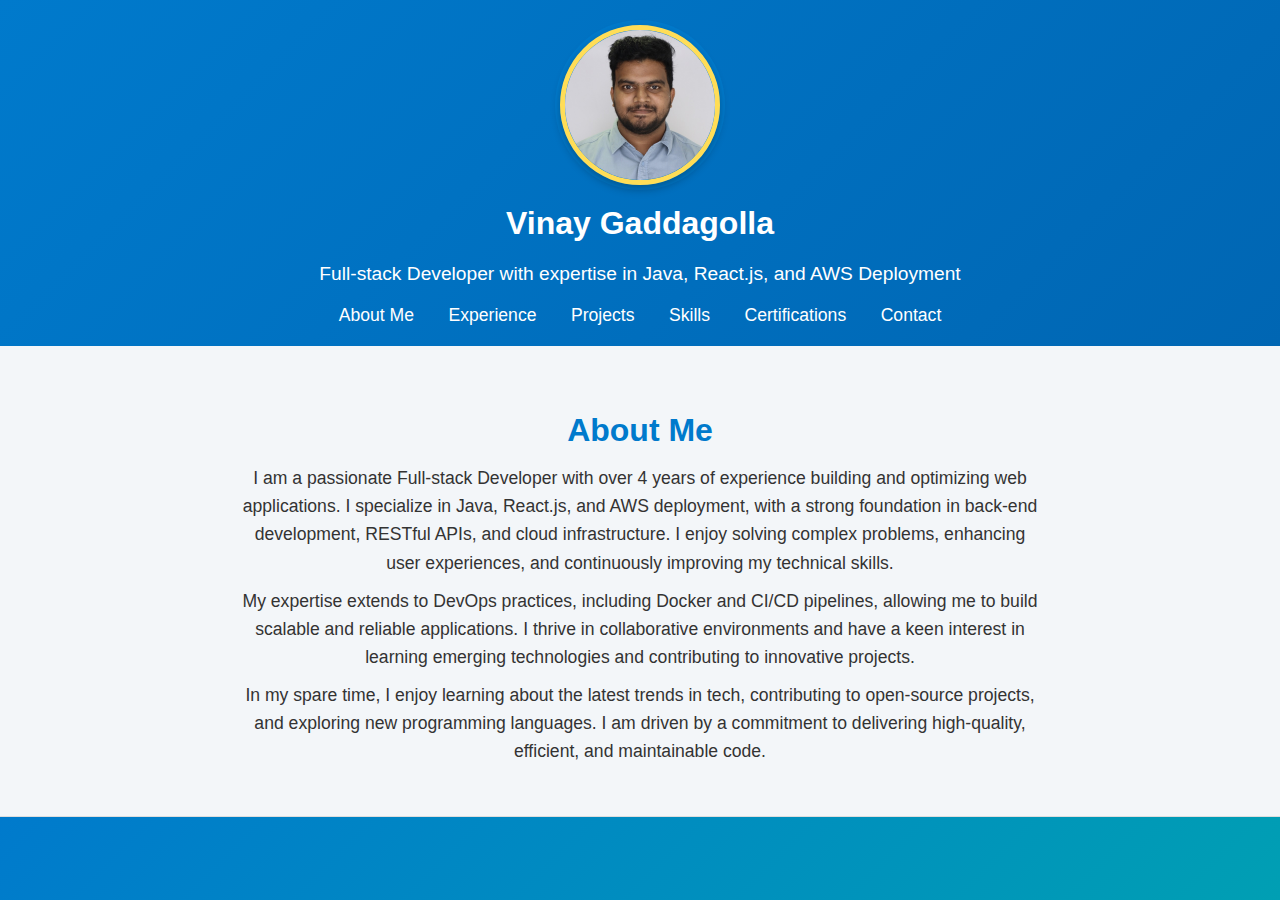
<file: index.html>
<!DOCTYPE html>
<html lang="en">
<head>
    <meta charset="UTF-8">
    <meta name="viewport" content="width=device-width, initial-scale=1.0">
    <title>Vinay Gaddagolla | Portfolio</title>
    <link rel="stylesheet" href="CSS/styles.css">
</head>
<body>
    <header>
        <div class="photo-container">
            <img src="photo.jpg" alt="Vinay Gaddagolla" class="profile-photo">
        </div>
        <h1>Vinay Gaddagolla</h1>
        <p>Full-stack Developer with expertise in Java, React.js, and AWS Deployment</p>
        <nav>
            <a href="#about">About Me</a>
            <a href="experience.html">Experience</a>
            <a href="projects.html">Projects</a>
            <a href="skills.html">Skills</a>
            <a href="certifications.html">Certifications</a>
            <a href="contact.html">Contact</a>
        </nav>
    </header>

    <section id="about">
        <h2>About Me</h2>
        <p>I am a passionate Full-stack Developer with over 4 years of experience building and optimizing web applications. I specialize in Java, React.js, and AWS deployment, with a strong foundation in back-end development, RESTful APIs, and cloud infrastructure. I enjoy solving complex problems, enhancing user experiences, and continuously improving my technical skills.</p>
        <p>My expertise extends to DevOps practices, including Docker and CI/CD pipelines, allowing me to build scalable and reliable applications. I thrive in collaborative environments and have a keen interest in learning emerging technologies and contributing to innovative projects.</p>
        <p>In my spare time, I enjoy learning about the latest trends in tech, contributing to open-source projects, and exploring new programming languages. I am driven by a commitment to delivering high-quality, efficient, and maintainable code.</p>
    </section>
    
</body>
</html>
</file>
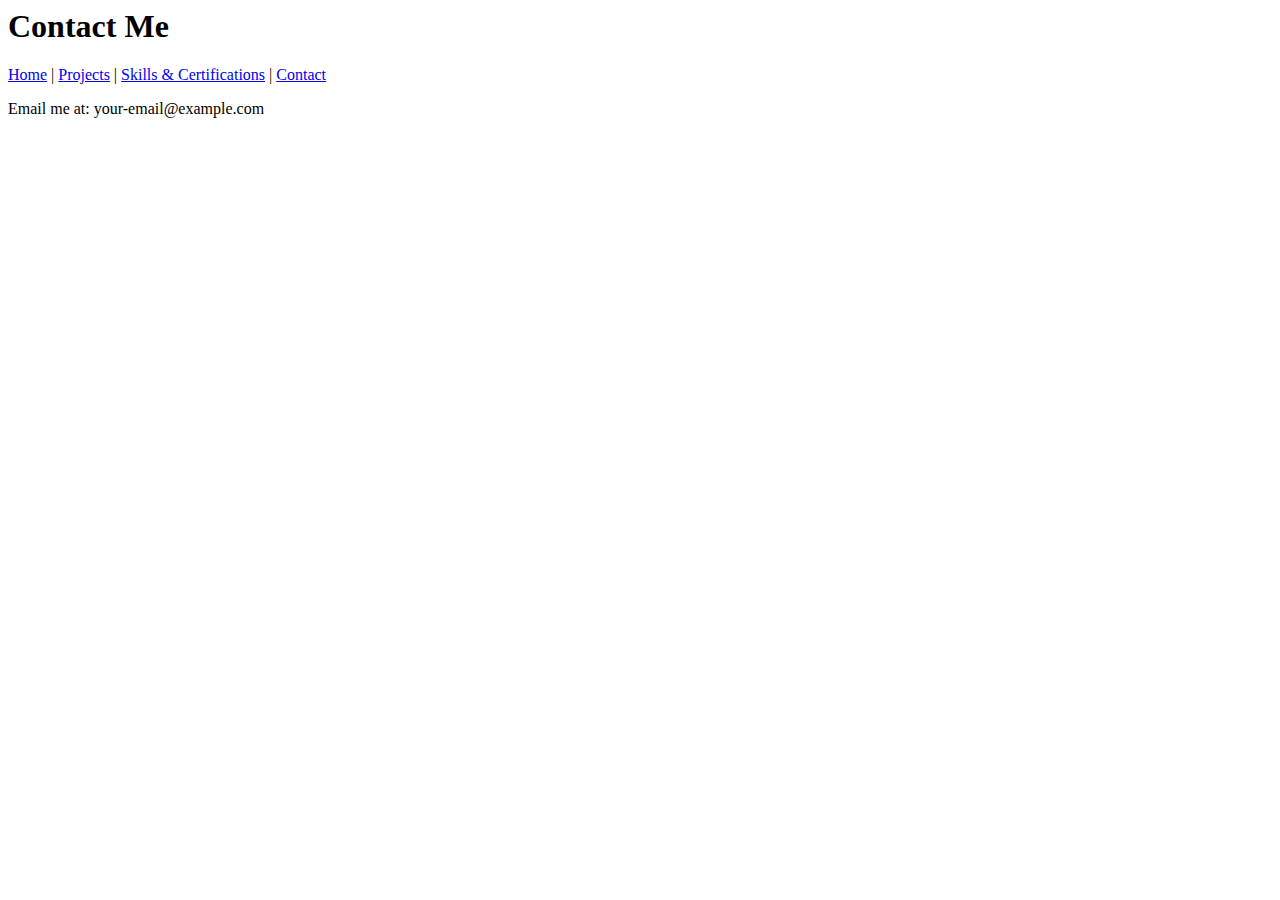
<file: contact.html>
<html lang="en">
<head>
    <meta charset="UTF-8">
    <title>Contact Me - Vinay's Portfolio</title>
</head>
<body>
    <header>
        <h1>Contact Me</h1>
        <nav>
            <a href="index.html">Home</a> |
            <a href="projects.html">Projects</a> |
            <a href="skills.html">Skills & Certifications</a> |
            <a href="contact.html" class="contact-button">Contact</a>
        </nav>
    </header>
    <main>
        <p>Email me at: your-email@example.com</p>
    </main>
</body>
</html>
</file>
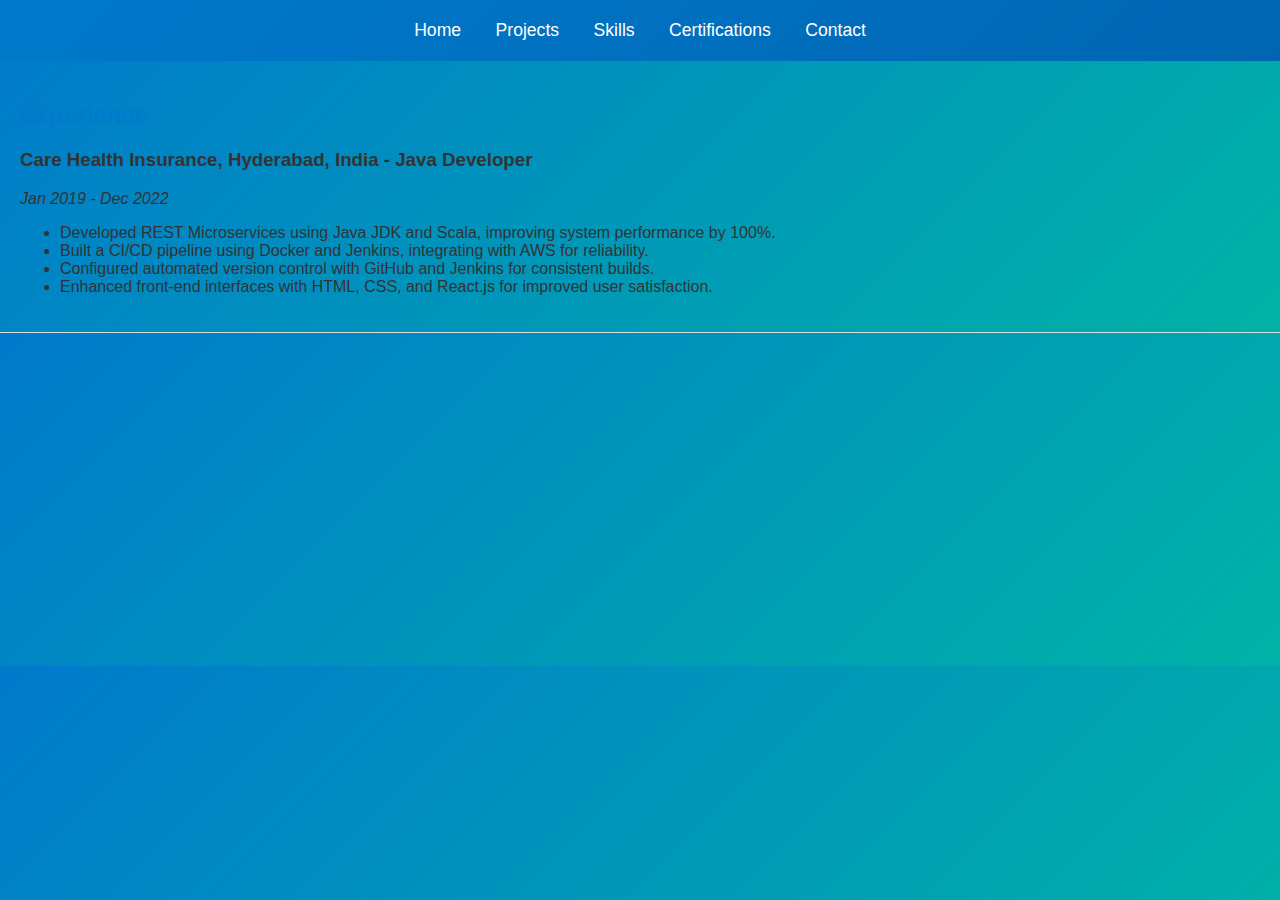
<file: experience.html>
<!DOCTYPE html>
<html lang="en">
<head>
    <meta charset="UTF-8">
    <meta name="viewport" content="width=device-width, initial-scale=1.0">
    <title>Experience | Vinay Gaddagolla</title>
    <link rel="stylesheet" href="CSS/styles.css">
</head>
<body>
    <header>
        <nav>
            <a href="index.html">Home</a>
            <a href="projects.html">Projects</a>
            <a href="skills.html">Skills</a>
            <a href="certifications.html">Certifications</a>
            <a href="contact.html">Contact</a>
        </nav>
    </header>

    <section>
        <h2>Experience</h2>
        <h3>Care Health Insurance, Hyderabad, India - Java Developer</h3>
        <p><em>Jan 2019 - Dec 2022</em></p>
        <ul>
            <li>Developed REST Microservices using Java JDK and Scala, improving system performance by 100%.</li>
            <li>Built a CI/CD pipeline using Docker and Jenkins, integrating with AWS for reliability.</li>
            <li>Configured automated version control with GitHub and Jenkins for consistent builds.</li>
            <li>Enhanced front-end interfaces with HTML, CSS, and React.js for improved user satisfaction.</li>
        </ul>
    </section>
</body>
</html>
</file>
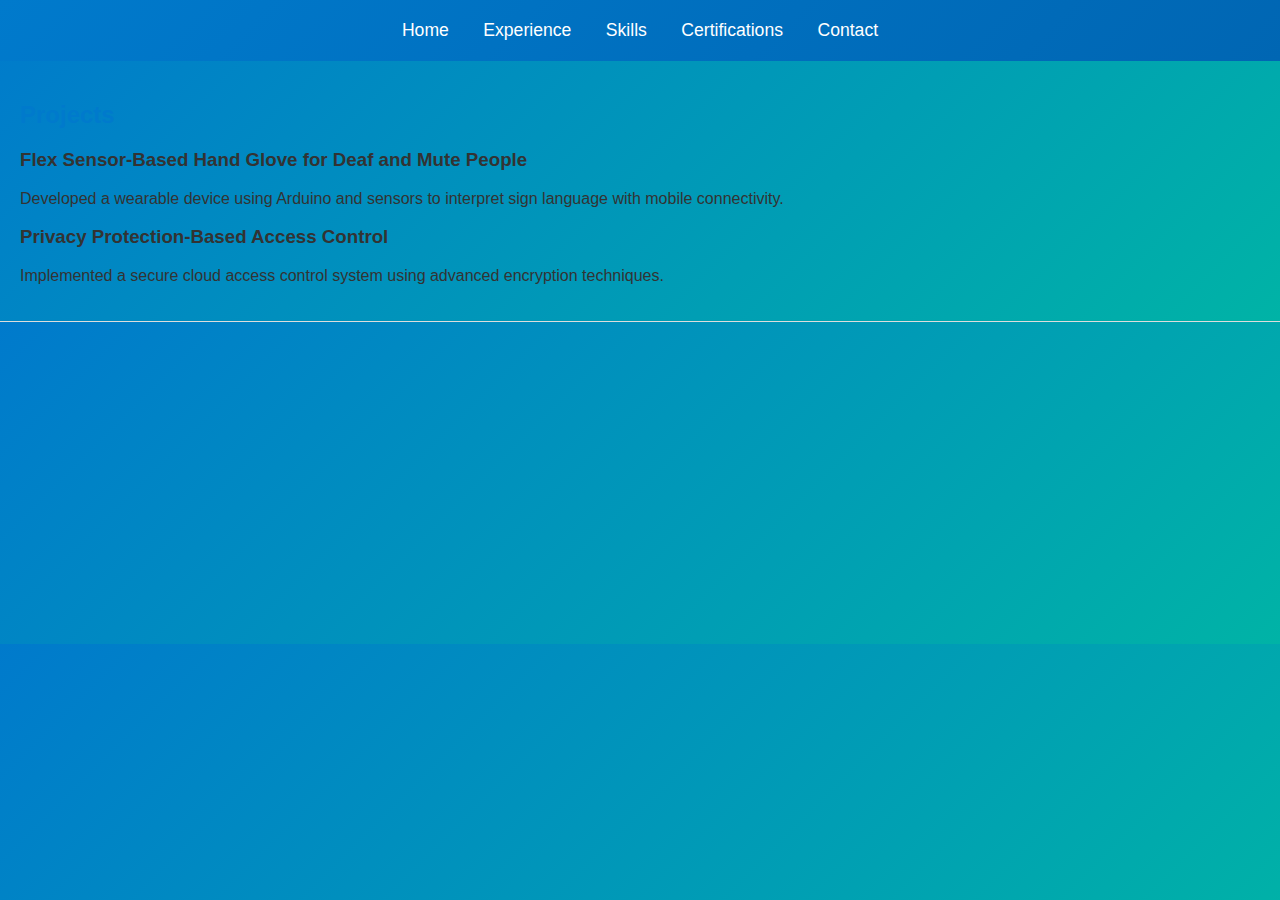
<file: projects.html>
<!DOCTYPE html>
<html lang="en">
<head>
    <meta charset="UTF-8">
    <meta name="viewport" content="width=device-width, initial-scale=1.0">
    <title>Projects | Vinay Gaddagolla</title>
    <link rel="stylesheet" href="CSS/styles.css">
</head>
<body>
    <header>
        <nav>
            <a href="index.html">Home</a>
            <a href="experience.html">Experience</a>
            <a href="skills.html">Skills</a>
            <a href="certifications.html">Certifications</a>
            <a href="contact.html">Contact</a>
        </nav>
    </header>

    <section>
        <h2>Projects</h2>
        <h3>Flex Sensor-Based Hand Glove for Deaf and Mute People</h3>
        <p>Developed a wearable device using Arduino and sensors to interpret sign language with mobile connectivity.</p>

        <h3>Privacy Protection-Based Access Control</h3>
        <p>Implemented a secure cloud access control system using advanced encryption techniques.</p>
    </section>
</body>
</html>
</file>
<file: CSS/styles.css>
/* General Styling */
body {
    font-family: Arial, sans-serif;
    margin: 0;
    padding: 0;
    color: #333;
    background: linear-gradient(135deg, #007acc, #00b3a6);
    scroll-behavior: smooth; /* Smooth scrolling for links */
}

/* Header Styling */
header {
    background: linear-gradient(135deg, #007acc, #0066b3); /* Header gradient */
    padding: 20px;
    text-align: center;
}

/* Title and Subtitle */
header h1 {
    margin-top: 15px;
    font-size: 2em;
    color: white;
}

header p {
    font-size: 1.2em;
    font-weight: 500;
    color: white;
    margin-top: 10px;
}

/* Profile Photo Container */
.photo-container {
    width: 170px;
    height: 170px;
    background-color: #007acc;
    border-radius: 50%;
    display: flex;
    align-items: center;
    justify-content: center;
    margin: 0 auto 10px; /* Centered with bottom margin */
}

/* Profile Photo Styling */
.profile-photo {
    width: 150px; /* Adjusted size */
    height: 150px;
    border-radius: 50%;
    border: 5px solid #ffdd57; /* Yellow border */
    box-shadow: 0px 4px 10px rgba(0, 0, 0, 0.3); /* Soft shadow */
    transition: transform 0.3s ease, box-shadow 0.3s ease; /* Smooth transition */
}

.profile-photo:hover {
    transform: scale(1.1); /* Slightly zooms in the photo on hover */
    box-shadow: 0 6px 15px rgba(0, 0, 0, 0.4); /* Darker shadow on hover */
}

/* Navigation Links */
nav a {
    margin: 0 15px;
    color: white;
    text-decoration: none;
    font-size: 1.1em; /* Increased font size */
    transition: color 0.3s, border-bottom 0.3s;
}

nav a:hover {
    color: #ffdd57; /* Changes color on hover */
    border-bottom: 2px solid #ffdd57; /* Adds an underline on hover */
}

/* Contact Button */
.contact-button {
    background-color: #ffdd57;
    color: #007acc;
    padding: 8px 15px;
    border-radius: 5px;
    font-weight: bold;
    text-decoration: none;
}

.contact-button:hover {
    background-color: #e6c24a;
}

#about {
    padding: 40px;
    background-color: #f3f6f9; /* Light background color for contrast */
    color: #333;
    text-align: center;
}

#about h2 {
    font-size: 2em;
    color: #007acc;
    margin-bottom: 15px;
}

#about p {
    font-size: 1.1em;
    line-height: 1.6;
    max-width: 800px;
    margin: 10px auto;
}

/* Section Styling */
section {
    padding: 20px;
    border-bottom: 1px solid #ddd;
}

h2 {
    color: #007acc;
}

/* Responsive Design */
@media (max-width: 768px) {
    nav a {
        font-size: 1em;
    }

    .profile-photo {
        width: 100px;
        height: 100px;
    }

    header h1 {
        font-size: 1.8em;
    }

    header p {
        font-size: 1em;
    }
}
</file>
